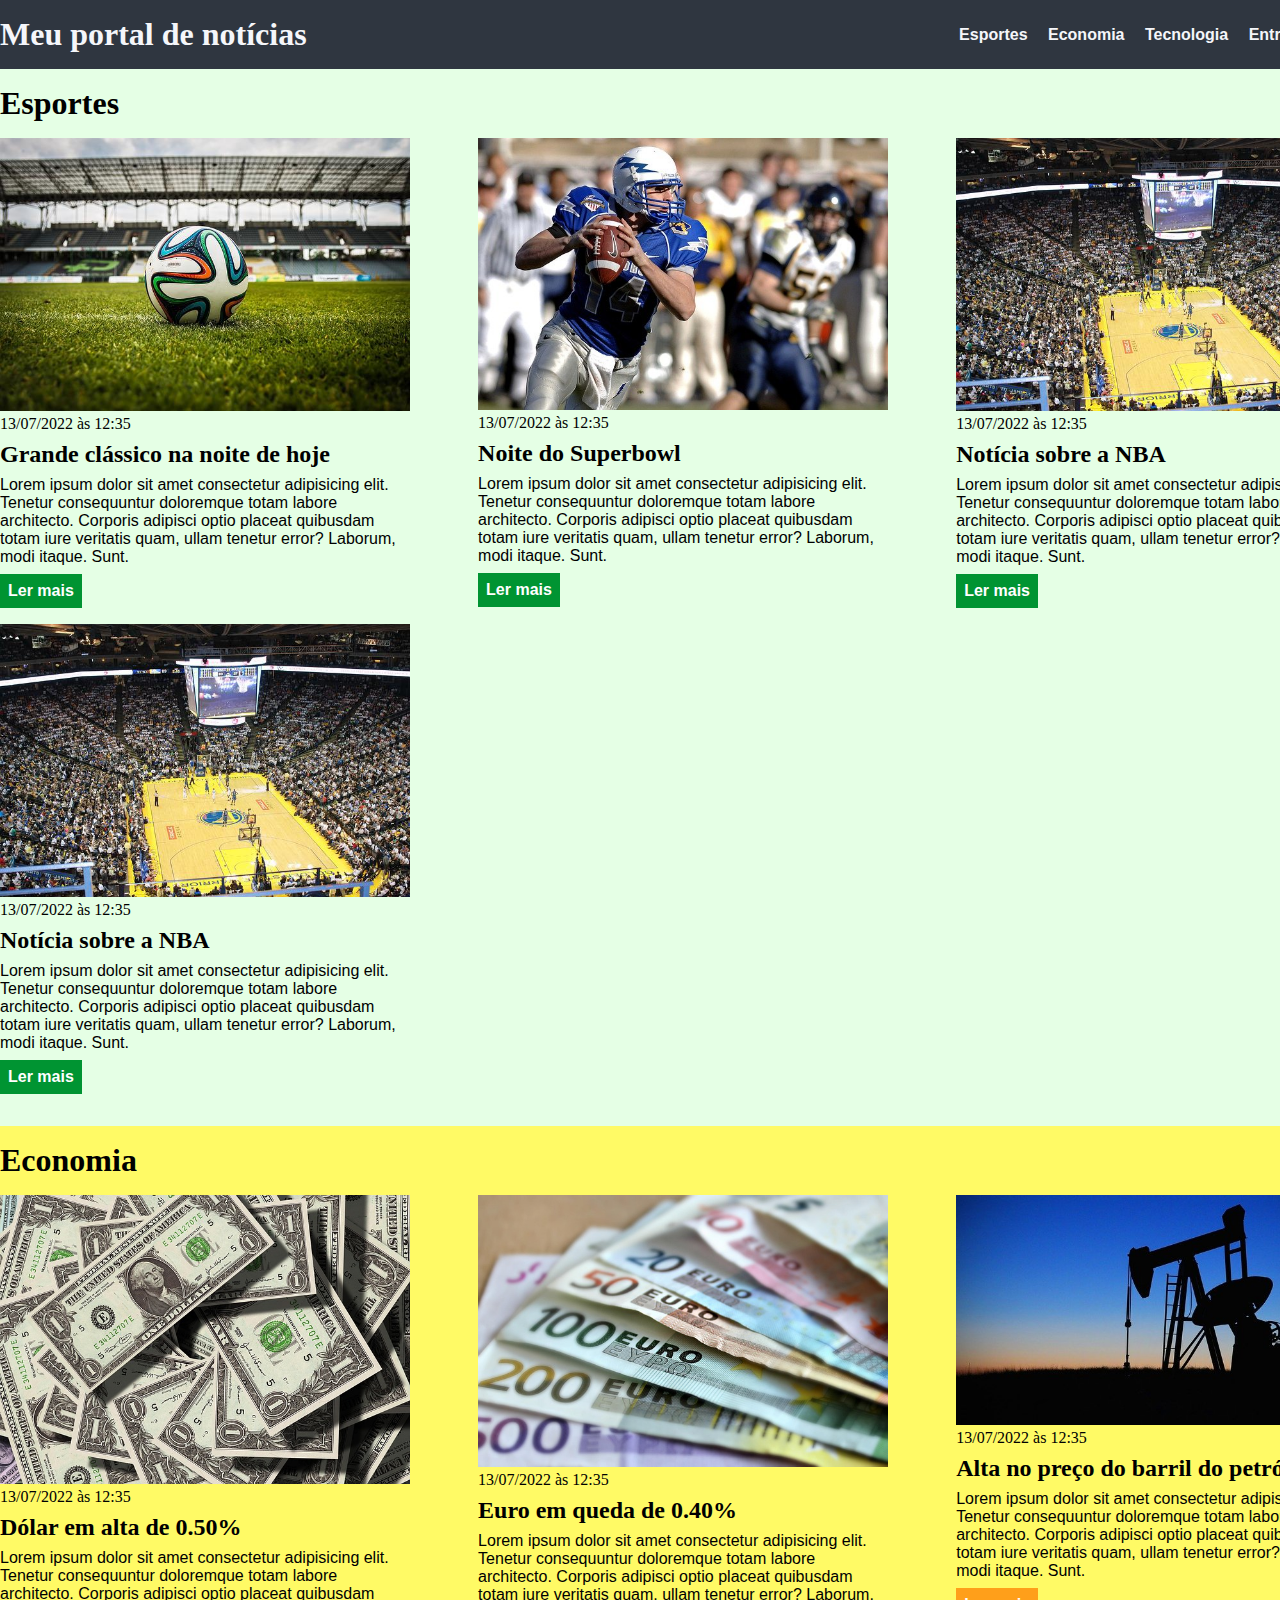
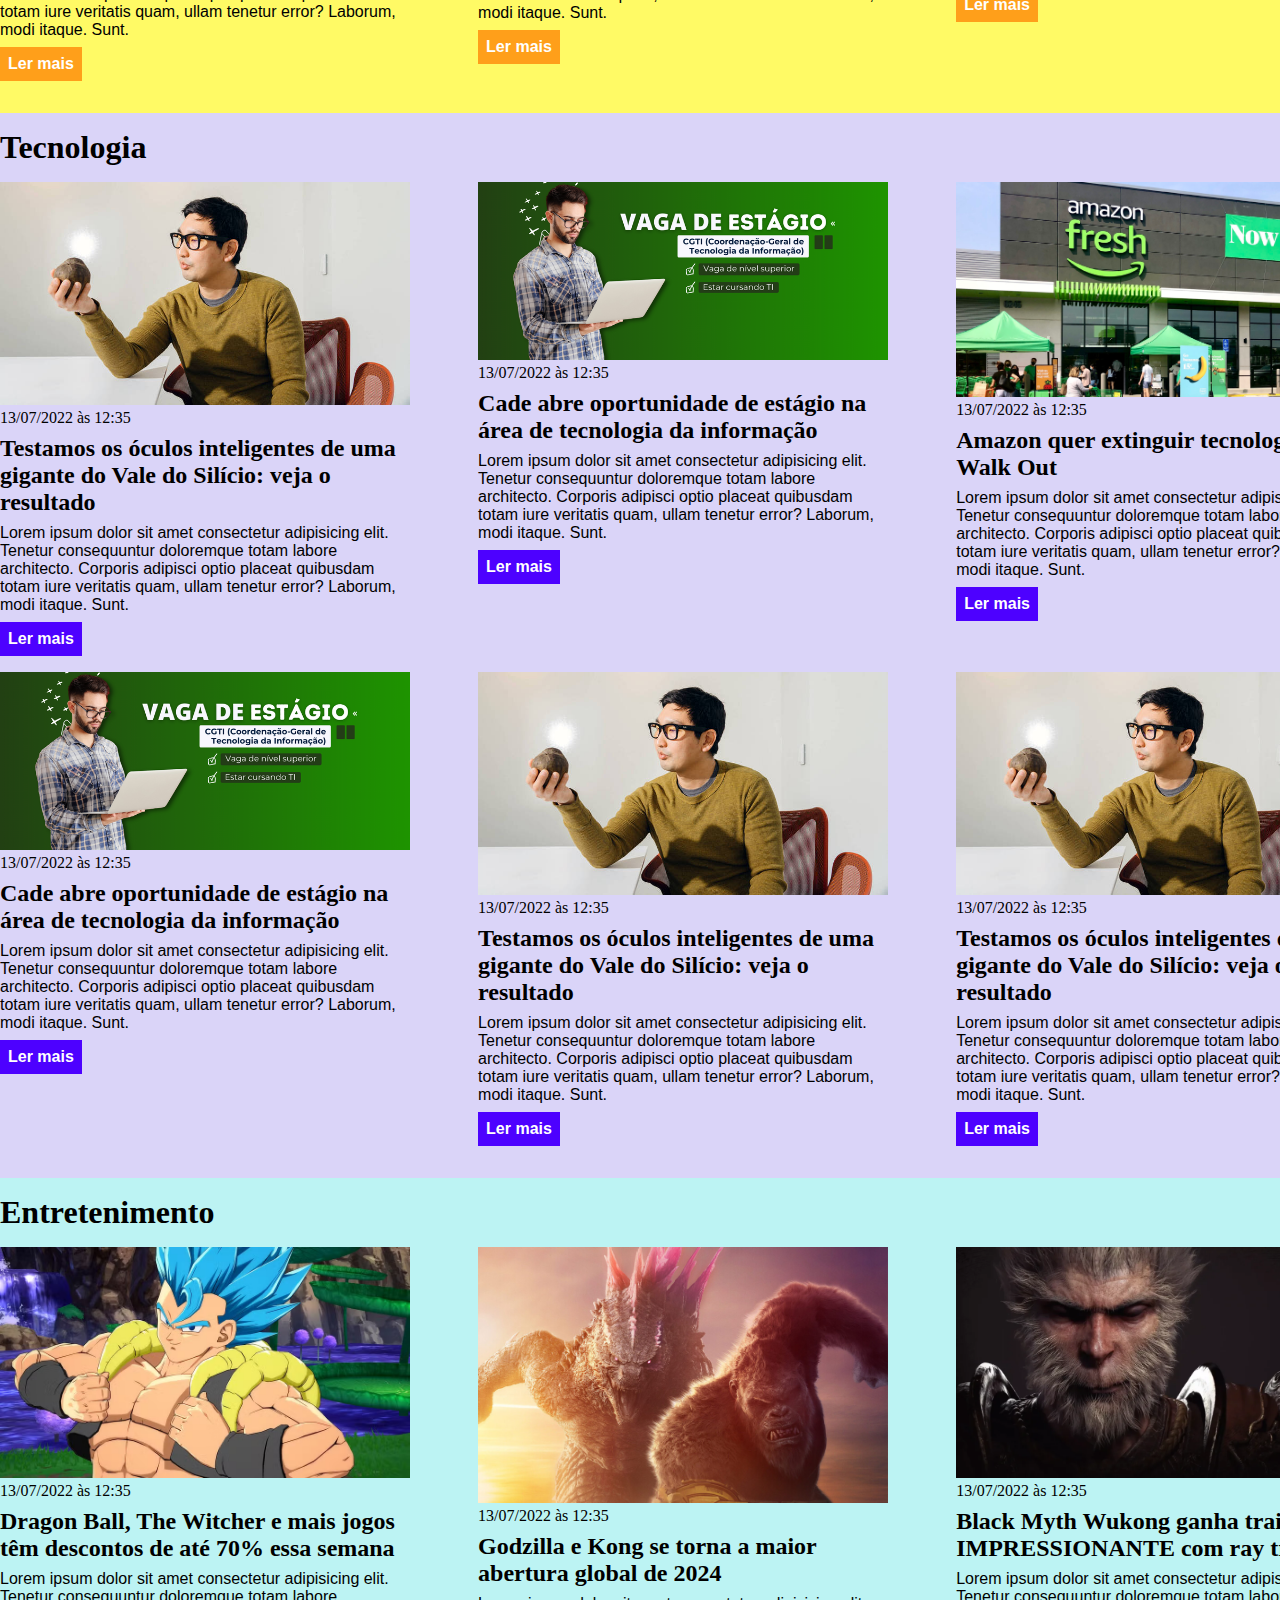
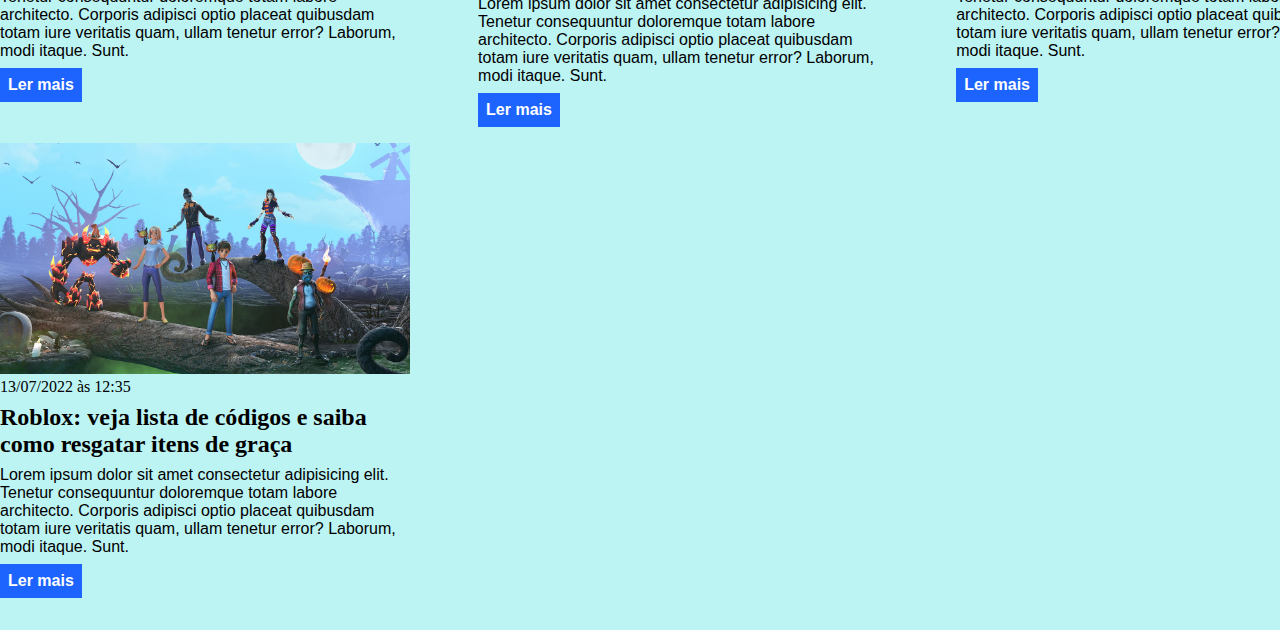
<file: index.html>
<!DOCTYPE html>
<html lang="pt-BR">
<head>
    <meta charset="UTF-8">
    <meta http-equiv="X-UA-Compatible" content="IE=edge">
    <meta name="viewport" content="width=device-width, initial-scale=1.0">
    <title>Meu portal de notícias</title>
    <link rel="stylesheet" href="./main.css" />
</head>
<body>
    <header>
        <div class="container">
        <h1>Meu portal de notícias</h1>
        <nav>
            <ul>
                <li>
                    <a href="#sports" title="Ir para a seção de esportes">Esportes</a>
                </li>
                <li>
                    <a href="#economy" title="Ir para a seção de notícias">Economia</a>
                </li>
                <li>
                    <a href="#tecnology" title="Ir para a seção de notícias">Tecnologia</a>
                </li>
                <li>
                    <a href="#entertainment" title="Ir para a seção de notícias">Entretenimento</a>
                </li>
            </ul>
        </nav>
    </div>
    </header>
    <section id="sports">
        <div class="container">
        <h2>Esportes</h2>
        <div class="articles">
        <article>
            <img src="./imagens/futebol.jpg" alt="Bola de futebol no gramado" />
            <header>
                <time class="creation-date">13/07/2022 às 12:35</time>
            </header>
            <h3>Grande clássico na noite de hoje</h3>
            <p>
                Lorem ipsum dolor sit amet consectetur adipisicing elit. Tenetur consequuntur doloremque totam labore architecto. Corporis adipisci optio placeat quibusdam totam iure veritatis quam, ullam tenetur error? Laborum, modi itaque. Sunt.
            </p>
            <a href="#" title="Leia a notícia completa">Ler mais</a>
        </article>
        <article>
            <div class="image">
                <img src="./imagens/futebol-americano.jpg" alt="Jogador de futebol americano correndo com a bola na mão" />
                <div class="overlay">
            </div>
            <header>
                <time>13/07/2022 às 12:35</time>
            </header>
            <h3>Noite do Superbowl</h3>
            <p>
                Lorem ipsum dolor sit amet consectetur adipisicing elit. Tenetur consequuntur doloremque totam labore architecto. Corporis adipisci optio placeat quibusdam totam iure veritatis quam, ullam tenetur error? Laborum, modi itaque. Sunt.
            </p>
            <a href="#" title="Leia a notícia completa">Ler mais</a>
        </article>
        <article>
            <img src="./imagens/basquete.jpg" title="Vista aérea de uma quadra de basquete" />
            <header>
                <time>13/07/2022 às 12:35</time>
            </header>
            <h3>Notícia sobre a NBA</h3>
            <p>
                Lorem ipsum dolor sit amet consectetur adipisicing elit. Tenetur consequuntur doloremque totam labore architecto. Corporis adipisci optio placeat quibusdam totam iure veritatis quam, ullam tenetur error? Laborum, modi itaque. Sunt.
            </p>
            <a href="#" title="Leia a notícia completa">Ler mais</a>
        </article>
        <article>
            <img src="./imagens/basquete.jpg" title="Vista aérea de uma quadra de basquete" />
            <header>
                <time>13/07/2022 às 12:35</time>
            </header>
            <h3>Notícia sobre a NBA</h3>
            <p>
                Lorem ipsum dolor sit amet consectetur adipisicing elit. Tenetur consequuntur doloremque totam labore architecto. Corporis adipisci optio placeat quibusdam totam iure veritatis quam, ullam tenetur error? Laborum, modi itaque. Sunt.
            </p>
            <a href="#" title="Leia a notícia completa">Ler mais</a>
        </article>
            </div>
        </div>
    </section><section id="economy">
        <div class="container">
        <h2>Economia</h2>
        <div class="articles">
        <article>
            <img src="./imagens/dolares.jpg" alt="Muitos dólares" />
            <header>
                <time class="creation-date">13/07/2022 às 12:35</time>
            </header>
            <h3>Dólar em alta de 0.50%</h3>
            <p>
                Lorem ipsum dolor sit amet consectetur adipisicing elit. Tenetur consequuntur doloremque totam labore architecto. Corporis adipisci optio placeat quibusdam totam iure veritatis quam, ullam tenetur error? Laborum, modi itaque. Sunt.
            </p>
            <a href="#" title="Leia a notícia completa">Ler mais</a>
        </article>
        <article>
            <div class="image">
                <img src="./imagens/euro.jpg" alt="Várias notas de euro" />
                <div class="overlay">
            </div>
            <header>
               <time>13/07/2022 às 12:35</time>
            </header>
            <h3>Euro em queda de 0.40%</h3>
            <p>
                Lorem ipsum dolor sit amet consectetur adipisicing elit. Tenetur consequuntur doloremque totam labore architecto. Corporis adipisci optio placeat quibusdam totam iure veritatis quam, ullam tenetur error? Laborum, modi itaque. Sunt.
            </p>
            <a href="#" title="Leia a notícia completa">Ler mais</a>
        </article>
        <article>
            <img src="./imagens/petroleo.jpg" alt="Extração de petróleo" />
            <header>
                <time>13/07/2022 às 12:35</time>
            </header>
            <h3>Alta no preço do barril do petróleo</h3>
            <p>
                Lorem ipsum dolor sit amet consectetur adipisicing elit. Tenetur consequuntur doloremque totam labore architecto. Corporis adipisci optio placeat quibusdam totam iure veritatis quam, ullam tenetur error? Laborum, modi itaque. Sunt.
            </p>
            <a href="#" title="Leia a notícia completa">Ler mais</a>
        </article>
    </section>
    <section id="tecnology">
        <div class="container">
        <h2>Tecnologia</h2>
        <div class="articles">
        <article>
            <img src="./imagens/oculos-inteligentes.jpeg" alt="Óculos inteligentes" />
            <header>
                <time class="creation-date">13/07/2022 às 12:35</time>
            </header>
            <h3>Testamos os óculos inteligentes de uma gigante do Vale do Silício: veja o resultado            </h3>
            <p>
                Lorem ipsum dolor sit amet consectetur adipisicing elit. Tenetur consequuntur doloremque totam labore architecto. Corporis adipisci optio placeat quibusdam totam iure veritatis quam, ullam tenetur error? Laborum, modi itaque. Sunt.
            </p>
            <a href="#" title="Leia a notícia completa">Ler mais</a>
        </article>
        <article>
            <div class="image">
                <img src="./imagens/vagas-estagio.png" alt="Vagas de estágio" />
                <div class="overlay">
            </div>
            <header>
               <time>13/07/2022 às 12:35</time>
            </header>
            <h3>Cade abre oportunidade de estágio na área de tecnologia da informação            </h3>
            <p>
                Lorem ipsum dolor sit amet consectetur adipisicing elit. Tenetur consequuntur doloremque totam labore architecto. Corporis adipisci optio placeat quibusdam totam iure veritatis quam, ullam tenetur error? Laborum, modi itaque. Sunt.
            </p>
            <a href="#" title="Leia a notícia completa">Ler mais</a>
        </article>
        <article>
            <img src="./imagens/amazon.jpg" alt="Amazon e tecnologia Just Walk Out" />
            <header>
                <time>13/07/2022 às 12:35</time>
            </header>
            <h3>Amazon quer extinguir tecnologia Just Walk Out</h3>
            <p>
                Lorem ipsum dolor sit amet consectetur adipisicing elit. Tenetur consequuntur doloremque totam labore architecto. Corporis adipisci optio placeat quibusdam totam iure veritatis quam, ullam tenetur error? Laborum, modi itaque. Sunt.
            </p>
            <a href="#" title="Leia a notícia completa">Ler mais</a>
        </article>
        <article>
            <div class="image">
                <img src="./imagens/vagas-estagio.png" alt="Vagas de estágio" />
                <div class="overlay">
            </div>
            <header>
               <time>13/07/2022 às 12:35</time>
            </header>
            <h3>Cade abre oportunidade de estágio na área de tecnologia da informação            </h3>
            <p>
                Lorem ipsum dolor sit amet consectetur adipisicing elit. Tenetur consequuntur doloremque totam labore architecto. Corporis adipisci optio placeat quibusdam totam iure veritatis quam, ullam tenetur error? Laborum, modi itaque. Sunt.
            </p>
            <a href="#" title="Leia a notícia completa">Ler mais</a>
        </article>
        <article>
            <img src="./imagens/oculos-inteligentes.jpeg" alt="Óculos inteligentes" />
            <header>
                <time class="creation-date">13/07/2022 às 12:35</time>
            </header>
            <h3>Testamos os óculos inteligentes de uma gigante do Vale do Silício: veja o resultado            </h3>
            <p>
                Lorem ipsum dolor sit amet consectetur adipisicing elit. Tenetur consequuntur doloremque totam labore architecto. Corporis adipisci optio placeat quibusdam totam iure veritatis quam, ullam tenetur error? Laborum, modi itaque. Sunt.
            </p>
            <a href="#" title="Leia a notícia completa">Ler mais</a>
        </article>
        <article>
            <img src="./imagens/oculos-inteligentes.jpeg" alt="Óculos inteligentes" />
            <header>
                <time class="creation-date">13/07/2022 às 12:35</time>
            </header>
            <h3>Testamos os óculos inteligentes de uma gigante do Vale do Silício: veja o resultado            </h3>
            <p>
                Lorem ipsum dolor sit amet consectetur adipisicing elit. Tenetur consequuntur doloremque totam labore architecto. Corporis adipisci optio placeat quibusdam totam iure veritatis quam, ullam tenetur error? Laborum, modi itaque. Sunt.
            </p>
            <a href="#" title="Leia a notícia completa">Ler mais</a>
        </article>
        
    </section>
    <section id="entertainment">
        <div class="container">
        <h2>Entretenimento</h2>
        <div class="articles">
        <article>
            <img src="./imagens/gogetafighterz.avif" alt=" Descontos de games até 70% essa semana            " />
            <header>
                <time class="creation-date">13/07/2022 às 12:35</time>
            </header>
            <h3>Dragon Ball, The Witcher e mais jogos têm descontos de até 70% essa semana            </h3>
            <p>
                Lorem ipsum dolor sit amet consectetur adipisicing elit. Tenetur consequuntur doloremque totam labore architecto. Corporis adipisci optio placeat quibusdam totam iure veritatis quam, ullam tenetur error? Laborum, modi itaque. Sunt.
            </p>
            <a href="#" title="Leia a notícia completa">Ler mais</a>
        </article>
        <article>
            <div class="image">
                <img src="./imagens/godzillaxkong.jpg" alt=" Godzilla e Kong " />
                <div class="overlay">
            </div>
            <header>
               <time>13/07/2022 às 12:35</time>
            </header>
            <h3>Godzilla e Kong se torna a maior abertura global de 2024</h3>
            <p>
                Lorem ipsum dolor sit amet consectetur adipisicing elit. Tenetur consequuntur doloremque totam labore architecto. Corporis adipisci optio placeat quibusdam totam iure veritatis quam, ullam tenetur error? Laborum, modi itaque. Sunt.
            </p>
            <a href="#" title="Leia a notícia completa">Ler mais</a>
        </article>
        <article>
            <img src="./imagens/wukong.webp" alt=" " />
            <header>
                <time>13/07/2022 às 12:35</time>
            </header>
            <h3>Black Myth Wukong ganha trailer IMPRESSIONANTE com ray tracing            </h3>
            <p>
                Lorem ipsum dolor sit amet consectetur adipisicing elit. Tenetur consequuntur doloremque totam labore architecto. Corporis adipisci optio placeat quibusdam totam iure veritatis quam, ullam tenetur error? Laborum, modi itaque. Sunt.
            </p>
            <a href="#" title="Leia a notícia completa">Ler mais</a>
        </article>
        <article>
            <img src="./imagens/roblox.jpg" alt=" " />
            <header>
                <time>13/07/2022 às 12:35</time>
            </header>
            <h3>Roblox: veja lista de códigos e saiba como resgatar itens de graça            </h3>
            <p>
                Lorem ipsum dolor sit amet consectetur adipisicing elit. Tenetur consequuntur doloremque totam labore architecto. Corporis adipisci optio placeat quibusdam totam iure veritatis quam, ullam tenetur error? Laborum, modi itaque. Sunt.
            </p>
            <a href="#" title="Leia a notícia completa">Ler mais</a>
        </article>
    </section>
</body>
</html>
</file>
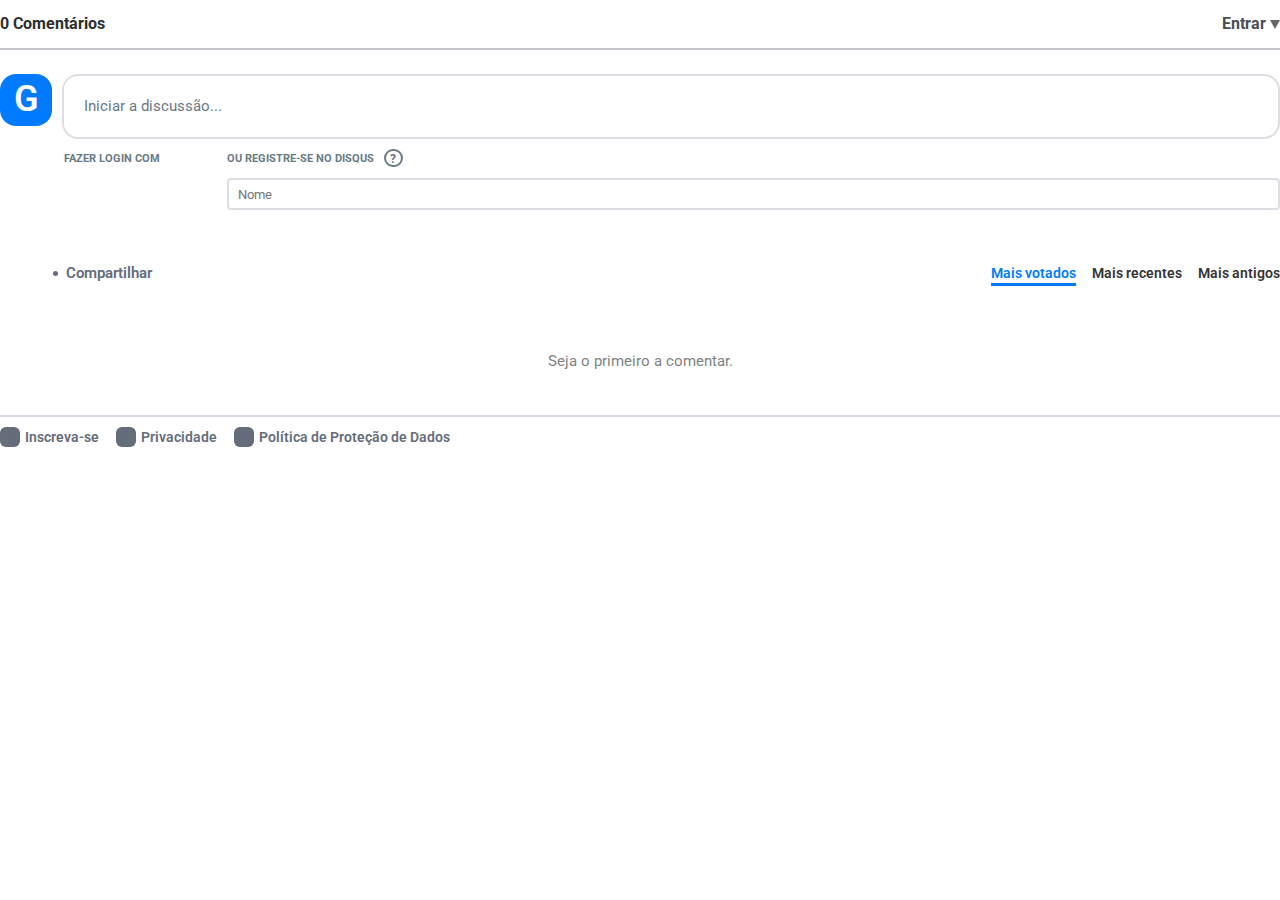
<file: imagens/amazon_files/saved_resource.html>
<!DOCTYPE html>
<!-- saved from url=(0437)https://disqus.com/embed/comments/?base=default&f=baguete&t_i=117548&t_u=https%3A%2F%2Fwww.baguete.com.br%2Fnoticias%2F02%2F04%2F2024%2Famazon-quer-extinguir-tecnologia-just-walk-out&t_d=Amazon%20quer%20extinguir%20tecnologia%20Just%20Walk%20Out%20%7C%20Not%C3%ADcias%20%7C%20Baguete&t_t=Amazon%20quer%20extinguir%20tecnologia%20Just%20Walk%20Out%20%7C%20Not%C3%ADcias%20%7C%20Baguete&s_o=default#version=ba2637fd4af0519dea536ba02afb8ad1 -->
<html lang="pt_BR" dir="ltr" class="js no-touch localstorage sessionstorage contenteditable use-opacity-transitions embed-refresh embed-refresh-v2" style="--publisher-color: rgb(0,123,255); --publisher-color-safe: rgb(0,123,255);"><!--<![endif]--><head><meta http-equiv="Content-Type" content="text/html; charset=UTF-8">
    <title>Comentários Disqus</title>

    
    <meta name="viewport" content="width=device-width, initial-scale=1, maximum-scale=1, user-scalable=no">
    <meta http-equiv="X-UA-Compatible" content="IE=edge">

    <style>
        .alert--warning {
            border-radius: 3px;
            padding: 10px 15px;
            margin-bottom: 10px;
            background-color: #FFE070;
            color: #A47703;
        }

        .alert--warning a,
        .alert--warning a:hover,
        .alert--warning strong {
            color: #A47703;
            font-weight: bold;
        }

        .alert--error p,
        .alert--warning p {
            margin-top: 5px;
            margin-bottom: 5px;
        }
        
        </style>
    
    <style>
        
        html {
            overflow: hidden;
        }
        

        #error {
            display: none;
        }

        .clearfix:after {
            content: "";
            display: block;
            height: 0;
            clear: both;
            visibility: hidden;
        }

        
    </style>

<script crossorigin="anonymous" id="bootstrap-script" data-app="lounge" src="./lounge.load.ba2637fd4af0519dea536ba02afb8ad1.js.baixados"></script><meta http-equiv="Content-Security-Policy" content="script-src https:;"><link rel="stylesheet" href="./lounge.6f4270d496185595177ba1c5f1663b6a.css"><script type="text/javascript" charset="utf-8" async="" data-requirecontext="_" data-requiremodule="lounge/main" src="./lounge.bundle.066f15afb0175127f04c551b24a99310.js.baixados"></script><script type="text/javascript" charset="utf-8" async="" data-requirecontext="_" data-requiremodule="remote/config" src="./config.js.baixados"></script><script type="text/javascript" charset="utf-8" async="" data-requirecontext="_" data-requiremodule="translations" src="./pt_BR.js.baixados"></script><style id="css_1712238243895"></style><!--<base target="_parent">--><base href="." target="_parent"><style type="text/css">@import url("https://fonts.googleapis.com/css2?family=Roboto:ital,wght@0,400;0,500;0,600;0,700;1,400;1,700&display=swap"); body.roboto , body.roboto input, body.roboto select, body.roboto textarea { font-family: Roboto, sans-serif; }</style></head>
<body class="roboto dark-anchor">
    

    
    <div id="error" class="alert--error">
        <p>Não foi possível carregar o Diqus. Se você é o moderador, por favor veja o nosso <a href="https://docs.disqus.com/help/83/">guia de problemas</a>.</p>
    </div>

    
    <script type="text/json" id="disqus-forumData">{"session":{"canModerate":false,"audienceSyncVerified":false,"canReply":true,"mustVerify":false,"recaptchaPublicKey":"6Lfx6u0SAAAAAI1QkeTW397iQv1MsBfbDaYlwxK_","mustVerifyEmail":false},"forum":{"aetBannerConfirmation":null,"founder":"121577412","twitterName":"","commentsLinkOne":"1 Comment","guidelines":null,"favicon":{"permalink":"https://disqus.com/api/forums/favicons/baguete.jpg","cache":"https://c.disquscdn.com/uploads/forums/358/8269/favicon.png"},"commentsLinkZero":"0 Comments","disableDisqusBranding":false,"id":"baguete","createdAt":"2015-05-05T14:36:08.835782","category":"News","aetBannerEnabled":false,"aetBannerTitle":null,"raw_guidelines":null,"initialCommentCount":null,"votingType":null,"daysUnapproveNewUsers":null,"installCompleted":true,"moderatorBadgeText":"","commentPolicyText":null,"aetEnabled":false,"channel":null,"sort":4,"description":null,"newPolicy":true,"raw_description":null,"customFont":null,"language":"pt_BR","adsReviewStatus":1,"commentsPlaceholderTextEmpty":null,"daysAlive":0,"forumCategory":{"date_added":"2016-01-28T01:54:31","id":7,"name":"News"},"linkColor":null,"colorScheme":"auto","pk":"3588269","commentsPlaceholderTextPopulated":null,"permissions":{},"commentPolicyLink":null,"aetBannerDescription":null,"name":"baguete","commentsLinkMultiple":"{num} Comments","settings":{"threadRatingsEnabled":false,"adsDRNativeEnabled":false,"behindClickEnabled":false,"disable3rdPartyTrackers":false,"adsVideoEnabled":false,"adsProductVideoEnabled":false,"adsPositionTopEnabled":false,"ssoRequired":false,"unapproveLinks":false,"adsPositionRecommendationsEnabled":false,"linkAffiliationEnabled":false,"adsProductLinksThumbnailsEnabled":false,"hasCustomAvatar":false,"organicDiscoveryEnabled":false,"adsProductDisplayEnabled":false,"adsProductLinksEnabled":false,"audienceSyncEnabled":false,"threadReactionsEnabled":false,"adsEnabled":false,"disableSocialShare":false,"allowAnonPost":false,"adsProductStoriesEnabled":false,"sidebarEnabled":false,"adultContent":false,"allowAnonVotes":false,"gifPickerEnabled":true,"mustVerify":true,"badgesEnabled":false,"mustVerifyEmail":true,"unapproveNewUsersEnabled":false,"mediaembedEnabled":true,"userIdentityDisabled":false,"adsPositionBottomEnabled":false,"discoveryLocked":false,"validateAllPosts":false,"adsSettingsLocked":false,"isVIP":false,"adsPositionInthreadEnabled":false},"organizationId":2375702,"typeface":"auto","url":"https://www.baguete.com.br","daysThreadAlive":0,"avatar":{"small":{"permalink":"https://disqus.com/api/forums/avatars/baguete.jpg?size=32","cache":"//a.disquscdn.com/1712162125/images/noavatar32.png"},"large":{"permalink":"https://disqus.com/api/forums/avatars/baguete.jpg?size=92","cache":"//a.disquscdn.com/1712162125/images/noavatar92.png"}},"signedUrl":"https://disq.us/?url=https%3A%2F%2Fwww.baguete.com.br&key=LV7hEQ8wG4kE9iPLxgBhRg"}}</script>

    <script type="text/json" id="disqus-threadData">{"cursor":{"hasPrev":false,"prev":null,"total":0,"hasNext":false,"next":"1:0:0"},"code":0,"response":{"lastModified":1712086893,"posts":[],"thread":{"feed":"https://baguete.disqus.com/amazon_quer_extinguir_tecnologia_just_walk_out_noticias_baguete/latest.rss","clean_title":"Amazon quer extinguir tecnologia Just Walk Out | Not\u00edcias","dislikes":0,"likes":0,"message":"","ratingsEnabled":false,"isSpam":false,"isDeleted":false,"category":"3700634","adsDisabled":false,"author":"121577412","id":"10143430178","signedLink":"https://disq.us/?url=https%3A%2F%2Fwww.baguete.com.br%2Fnoticias%2F02%2F04%2F2024%2Famazon-quer-extinguir-tecnologia-just-walk-out&key=c-fNW7lRy1sfFdj0_UP5kA","createdAt":"2024-04-02T19:41:33","hasStreaming":false,"raw_message":"","isClosed":false,"link":"https://www.baguete.com.br/noticias/02/04/2024/amazon-quer-extinguir-tecnologia-just-walk-out","slug":"amazon_quer_extinguir_tecnologia_just_walk_out_noticias_baguete","forum":"baguete","identifiers":["117548"],"posts":0,"moderators":[157216417,354127075,121577412],"validateAllPosts":false,"title":"Amazon quer extinguir tecnologia Just Walk Out | Not\u00edcias | Baguete","highlightedPost":null}},"order":"popular"}</script>


    <div id="fixed-content"></div>

    



    
        
            
<script type="text/json" id="disqus-urls">{
    "root":"//disqus.com",
    "next":"https://c.disquscdn.com/next/current"
}</script>

        
        
        <script>!function () {
            var d = document;
            var toH = d.head.appendChild.bind(d.head);

            var v = window.location.href.match(/[#&?]version=([0-9a-f]{32})/);
            var src = 'https://c.disquscdn.com/next/embed/lounge.load';
            if (v)
                src += '.' + v[1];
            src += '.js';

            var s = d.createElement('script');
            s.crossOrigin = 'anonymous';
            s.id = 'bootstrap-script';
            s.setAttribute('data-app', 'lounge');
            s.src = src;
            toH(s);

            var m = d.createElement('meta');
            m.setAttribute('http-equiv', 'Content-Security-Policy');
            m.setAttribute('content', "script-src https:;");
            toH(m);
        }();</script>
    


<script src="./common.bundle.a59842d31742a609955eb402e17bb0c3.js.baixados"></script><div id="layout" data-tracking-area="layout"><div id="thread__container"><div><div id="thread__wrapper"><div id="placement-top" data-tracking-area="discovery-north"></div><div id="onboard" data-tracking-area="onboard"></div><div id="reactions__container"></div><div id="ratings__container"></div><div id="badges-message__container"></div><div id="global-alert"></div><div id="tos__container"></div><header id="main-nav" data-tracking-area="main-nav"><div><nav class="nav nav-primary nav-primary--refresh"><ul><li class="nav-tab nav-tab--primary tab-conversation tab-conversation--refresh active" data-role="post-count"><a class="publisher-nav-color"><span class="comment-count">0 comentários</span></a></li><li class="nav-tab nav-tab--primary tab-user"><ul><li class="nav-tab nav-tab--primary notification-menu unread" data-role="notification-menu" style="display: list-item;"><a href="https://disqus.com/home/inbox/" class="notification-container" data-action="home" data-home-path="home/notifications/"><span class="notification-icon notification-icon--refresh icon-comment" aria-hidden="true"></span><span class="notification-count notification-count--refresh" data-role="notification-count">1</span></a></li><li class="nav-tab nav-tab--primary dropdown user-menu media-collapsed" data-role="logout"><a href="https://disqus.com/embed/comments/?base=default&amp;f=baguete&amp;t_i=117548&amp;t_u=https%3A%2F%2Fwww.baguete.com.br%2Fnoticias%2F02%2F04%2F2024%2Famazon-quer-extinguir-tecnologia-just-walk-out&amp;t_d=Amazon%20quer%20extinguir%20tecnologia%20Just%20Walk%20Out%20%7C%20Not%C3%ADcias%20%7C%20Baguete&amp;t_t=Amazon%20quer%20extinguir%20tecnologia%20Just%20Walk%20Out%20%7C%20Not%C3%ADcias%20%7C%20Baguete&amp;s_o=default#" class="dropdown-toggle dropdown-toggle--refresh" data-toggle="dropdown" role="menuitem" name="Entrar"><span class="dropdown-toggle-wrapper"><span class="username username--refresh">Entrar</span> </span> <span class="caret caret--refresh"></span></a><ul class="dropdown-menu dropdown-menu--refresh"><li><a href="https://disqus.com/embed/comments/?base=default&amp;f=baguete&amp;t_i=117548&amp;t_u=https%3A%2F%2Fwww.baguete.com.br%2Fnoticias%2F02%2F04%2F2024%2Famazon-quer-extinguir-tecnologia-just-walk-out&amp;t_d=Amazon%20quer%20extinguir%20tecnologia%20Just%20Walk%20Out%20%7C%20Not%C3%ADcias%20%7C%20Baguete&amp;t_t=Amazon%20quer%20extinguir%20tecnologia%20Just%20Walk%20Out%20%7C%20Not%C3%ADcias%20%7C%20Baguete&amp;s_o=default#" data-action="auth:disqus">Disqus</a></li><li><a href="https://disqus.com/embed/comments/?base=default&amp;f=baguete&amp;t_i=117548&amp;t_u=https%3A%2F%2Fwww.baguete.com.br%2Fnoticias%2F02%2F04%2F2024%2Famazon-quer-extinguir-tecnologia-just-walk-out&amp;t_d=Amazon%20quer%20extinguir%20tecnologia%20Just%20Walk%20Out%20%7C%20Not%C3%ADcias%20%7C%20Baguete&amp;t_t=Amazon%20quer%20extinguir%20tecnologia%20Just%20Walk%20Out%20%7C%20Not%C3%ADcias%20%7C%20Baguete&amp;s_o=default#" data-action="auth:facebook">Facebook</a></li><li><a href="https://disqus.com/embed/comments/?base=default&amp;f=baguete&amp;t_i=117548&amp;t_u=https%3A%2F%2Fwww.baguete.com.br%2Fnoticias%2F02%2F04%2F2024%2Famazon-quer-extinguir-tecnologia-just-walk-out&amp;t_d=Amazon%20quer%20extinguir%20tecnologia%20Just%20Walk%20Out%20%7C%20Not%C3%ADcias%20%7C%20Baguete&amp;t_t=Amazon%20quer%20extinguir%20tecnologia%20Just%20Walk%20Out%20%7C%20Not%C3%ADcias%20%7C%20Baguete&amp;s_o=default#" data-action="auth:twitter">X (Twitter)</a></li><li><a href="https://disqus.com/embed/comments/?base=default&amp;f=baguete&amp;t_i=117548&amp;t_u=https%3A%2F%2Fwww.baguete.com.br%2Fnoticias%2F02%2F04%2F2024%2Famazon-quer-extinguir-tecnologia-just-walk-out&amp;t_d=Amazon%20quer%20extinguir%20tecnologia%20Just%20Walk%20Out%20%7C%20Not%C3%ADcias%20%7C%20Baguete&amp;t_t=Amazon%20quer%20extinguir%20tecnologia%20Just%20Walk%20Out%20%7C%20Not%C3%ADcias%20%7C%20Baguete&amp;s_o=default#" data-action="auth:google">Google</a></li></ul></li></ul></li></ul></nav></div></header><section id="conversation" data-role="main" data-tracking-area="main"><div id="posts"><div id="form" class="textarea-outer-wrapper--top-level"><form class="reply form-refresh form-refresh-v2"><div class="postbox"><div role="alert"></div><div class="ratings-wrapper" data-role="ratings-container"></div><div class="compose-wrapper"><div class="avatar"><span class="user user--refresh"><div>G</div></span></div><div class="textarea-outer-wrapper textarea-outer-wrapper--refresh"><div class="textarea-wrapper" data-role="textarea" dir="auto"><div><span class="placeholder">Iniciar a discussão...</span><div class="textarea" tabindex="0" role="textbox" aria-multiline="true" contenteditable="PLAINTEXT-ONLY" data-role="editable" aria-label="Iniciar a discussão..." style="overflow: auto; overflow-wrap: break-word; max-height: 350px;"><p><br></p></div><div style="display: none;"><ul class="user-mention__list" id="user-mention-list"><li class="header user-mention__header"><h5>nessa conversa</h5></li></ul></div></div><div data-role="drag-drop-placeholder" class="media-drag-hover" style="display: none;"><div class="drag-text">⬇ Arraste e solte suas imagens aqui para enviá-las.</div></div><div class="media-preview empty" data-role="media-preview"><ul data-role="media-progress-list"></ul>
<ul data-role="media-rich-list"></ul>
<div class="media-expanded empty" data-role="media-preview-expanded">
<img src="[data-uri]" data-role="media-preview-expanded-image" alt="Espaço reservado para visualizar mídia">
</div>
</div><div class="edit-alert" role="postbox-alert"></div><div class="text-editor-container"><div class="post-actions"><div class="wysiwyg"><div class="gif-picker"><div class="wysiwyg__item" data-role="gif-picker-toggle" title="GIF" aria-label="Open GIF menu" tabindex="0"><div class="wysiwyg__gif" title="GIF" role="img"></div></div><div class="hidden gif-picker__popout-container" data-role="gif-picker-popout-container"></div><div class="new-feature-badge-star" title="Novo"><div class="wysiwyg__star-badge wysiwyg__star-badge-dims"></div></div></div><div class="media-uploader"><li class="wysiwyg__item" data-role="media-uploader" tabindex="-1"><a href="https://disqus.com/embed/comments/?base=default&amp;f=baguete&amp;t_i=117548&amp;t_u=https%3A%2F%2Fwww.baguete.com.br%2Fnoticias%2F02%2F04%2F2024%2Famazon-quer-extinguir-tecnologia-just-walk-out&amp;t_d=Amazon%20quer%20extinguir%20tecnologia%20Just%20Walk%20Out%20%7C%20Not%C3%ADcias%20%7C%20Baguete&amp;t_t=Amazon%20quer%20extinguir%20tecnologia%20Just%20Walk%20Out%20%7C%20Not%C3%ADcias%20%7C%20Baguete&amp;s_o=default#" data-action="attach" class="attach" title="Enviar Imagens" tabindex="0" aria-label="Open file attachment menu">
<div class="wysiwyg__attach wysiwyg__attach-dims" role="img"></div>
</a>
<input type="file" data-role="media-upload" tabindex="-1" accept="image/*">
</li></div><div class="vertical-separator"></div><div data-action="text-editor-buttons"><div class="wysiwyg__item" data-action="text-editor-tag" data-tag="b" tabindex="0" aria-label="Add bold tags to text editor"><div class="wysiwyg__bold" title="Negrito" role="img"></div></div><div class="wysiwyg__item" data-action="text-editor-tag" data-tag="i" tabindex="0" aria-label="Add italics tags to text editor"><div class="wysiwyg__italic" title="Itálico" role="img"></div></div><div class="wysiwyg__item" data-action="text-editor-tag" data-tag="u" tabindex="0" aria-label="Add underline tags to text editor"><div class="wysiwyg__underline" title="Sublinhado" role="img"></div></div><div class="wysiwyg__item" data-action="text-editor-tag" data-tag="s" tabindex="0" aria-label="Add strikethrough tags to text editor"><div class="wysiwyg__strikethrough" title="Riscado" role="img"></div></div><div class="wysiwyg__item" data-action="text-editor-tag" data-tag="a" tabindex="0" aria-label="Add link tags to text editor"><div class="wysiwyg__link" title="Link" role="img"></div></div><div class="wysiwyg__item" data-action="text-editor-tag" data-tag="spoiler" tabindex="0" aria-label="Add spoiler tags to text editor"><div class="wysiwyg__spoiler" title="Spoiler" role="img"></div></div><div class="wysiwyg__item" data-action="text-editor-tag" data-tag="code" tabindex="0" aria-label="Add code tags to text editor"><div class="wysiwyg__code" title="Código" role="img"></div></div><div class="wysiwyg__item" data-action="text-editor-tag" data-tag="blockquote" tabindex="0" aria-label="Add block quote tags to text editor"><div class="wysiwyg__blockquote" title="Citação" role="img"></div></div></div></div><div class="logged-in"><section><div class="temp-post"><button type="submit" class="btn post-action__button full-size-button ">Comentar!</button><button type="submit" class="btn post-action__button small-size-button hidden">Comentar!</button></div></section></div></div></div></div></div></div><div data-role="login-form"><div><div><section class="auth-section logged-out__display"><div class="connect"><h6 class="connect__heading">Fazer login com</h6><ul data-role="login-menu" class="services login-buttons"><li class="auth-disqus"><button type="button" data-action="auth:disqus" title="Disqus" class="connect__button" aria-label="Login with Disqus"><i class="icon-disqus"></i></button></li><li class="auth-facebook"><button type="button" data-action="auth:facebook" title="Facebook" class="connect__button" aria-label="Login with Facebook"><i class="icon-facebook-circle"></i></button></li><li class="auth-twitter"><button type="button" data-action="auth:twitter" title="X (Twitter)" class="connect__button" aria-label="Login with X (Twitter)"><i class="icon-twitter-x"></i></button></li><li class="auth-google"><button type="button" data-action="auth:google" title="Google" class="connect__button" aria-label="Login with Google"><i class="icon-google-plus-circle"></i></button></li></ul></div><div class="guest guest--refresh"><div class="sign-up-wrapper-refresh"><h6 class="guest-form-title guest-form-title--refresh"><span class="register-text"> ou registre-se no Disqus </span><span class="guest-text"> ou escolha um nome </span></h6> <button type="button" class="help-tooltip__wrapper help-icon" name="guest_tooltip" tabindex="0"><div id="rules" class="help-tooltip__container" data-role="guest-form-tooltip"><div class="tooltip show help-tooltip"><h3 class="help-tooltip__heading">O Disqus é uma rede de conversação</h3><ul class="help-tooltip__list"><li><span>Não seja um babaca ou faça qualquer coisa ilegal. Tudo é mais fácil dessa maneira.</span></li></ul><p class="clearfix"><a href="https://docs.disqus.com/kb/terms-and-policies/" class="btn btn-small help-tooltip__button" rel="noopener noreferrer" target="_blank">Leia todos os termos e condições</a></p></div></div></button></div><p class="input-wrapper"><input dir="auto" type="text" placeholder="Nome" name="display_name" id="view31_display_name" maxlength="30" class="input--text" aria-label="name"></p><div class="guest-details " data-role="guest-details"><p class="input-wrapper"><input dir="auto" type="email" placeholder="E-mail" name="email" id="view31_email" class="input--text" aria-label="email"></p><p class="input-wrapper"><input dir="auto" disabled="" type="text" class="register-text input--text" placeholder="Senha" name="password" aria-label="password" id="view31_password"></p><div class="acceptance-wrapper"><p><label><input type="checkbox" name="tos"><span class="spacing-left-small">Eu concordo com <a href="https://help.disqus.com/customer/portal/articles/466260-terms-of-service" target="_blank" rel="noopener noreferrer">Termos de Serviço</a> do Disqus</span></label></p><p><label><input type="checkbox" name="privacy-policy"><span class="spacing-left-small">Eu concordo em fornecer ao Disqus meu e-mail e endereço IP, além do uso de cookies, para facilitar minha autenticação e postagem de comentários, anteriormente explicado em <a href="https://disqus.com/privacy-policy" target="_blank" rel="noopener noreferrer">Política de Privacidade</a></span></label></p><p><label><input type="checkbox" name="data-sharing"><span class="spacing-left-small">Eu concordo com o processamento adicional da minha informação, incluindo cookies próprios e de terceiros, para conteúdo personalizado e propaganda, como informado em <a href="https://disqus.com/data-sharing-settings/">Política de compartilhamento de dados</a></span></label></p></div><input type="checkbox" name="author-guest" style="display: none;"><div class="g-recaptcha" data-role="grecaptcha-container"></div><div class="proceed" data-role="submit-btn-container"><button type="submit" class="proceed__button btn submit" aria-label="Próximo"><span class="icon-proceed"></span><div class="spinner"></div></button></div></div></div></section></div></div></div></div></form></div><div id="email-signup"></div><div id="secondary-navigation"><div data-tracking-area="secondary-nav" class="nav-secondary-refresh"><ul class="nav-secondary-refresh__list"><li class="nav-secondary-refresh__list-item"><div id="favorite-button"><div class="thread-likes"><div><a href="https://disqus.com/embed/comments/?base=default&amp;f=baguete&amp;t_i=117548&amp;t_u=https%3A%2F%2Fwww.baguete.com.br%2Fnoticias%2F02%2F04%2F2024%2Famazon-quer-extinguir-tecnologia-just-walk-out&amp;t_d=Amazon%20quer%20extinguir%20tecnologia%20Just%20Walk%20Out%20%7C%20Not%C3%ADcias%20%7C%20Baguete&amp;t_t=Amazon%20quer%20extinguir%20tecnologia%20Just%20Walk%20Out%20%7C%20Not%C3%ADcias%20%7C%20Baguete&amp;s_o=default#" data-action="favorite" title="Favoritar esta discussão" class="favorite-button-toggle favorite-button-toggle--v2 " aria-label="Favoritar esta discussão"><span class="label label-default"><span class="favorite-icon favorite-icon--refresh-v2 icon-heart-empty"></span></span><span class="label label-favorited"><span class="favorite-icon favorite-icon--refresh-v2 icon-heart"></span></span> </a><ul class="dropdown-menu dropdown-menu--coachmark pull-right"><li><div><h2 class="coachmark__heading">Discussão favoritada!</h2><p class="coachmark__description">Favoritar significa que esta é uma discussão que vale a pena compartilhar. Ela é compartilhada nos feeds Disqus de seus seguidores e dá elogios ao criador!</p></div> <a href="https://disqus.com/home/?utm_source=disqus_embed&amp;utm_content=recommend_btn" class="btn btn-primary coachmark__button" target="_blank" rel="noopener noreferrer">Encontre Outras Discussões</a></li></ul></div></div></div><div id="thread-share-bar" class="share-bar-refresh"><div class="thread-share-wrapper"><div class="round-delimiter"></div><span data-role="thread-share" class="thread-share-bar-buttons-refresh"><a href="https://disqus.com/embed/comments/?base=default&amp;f=baguete&amp;t_i=117548&amp;t_u=https%3A%2F%2Fwww.baguete.com.br%2Fnoticias%2F02%2F04%2F2024%2Famazon-quer-extinguir-tecnologia-just-walk-out&amp;t_d=Amazon%20quer%20extinguir%20tecnologia%20Just%20Walk%20Out%20%7C%20Not%C3%ADcias%20%7C%20Baguete&amp;t_t=Amazon%20quer%20extinguir%20tecnologia%20Just%20Walk%20Out%20%7C%20Not%C3%ADcias%20%7C%20Baguete&amp;s_o=default#" class="share-button-toggle share-button-toggle--v2" data-toggle="dropdown" aria-label="Compartilhar">Compartilhar</a><ul class="share-dropdown-refresh"><li class="share-dropdown-refresh__item"><div class="share-icons-wrapper share-icons-wrapper--twitter" data-action="share:twitter"><span class="icon-twitter-x" aria-hidden="true"></span><span class="visually-hidden">Tweetar esta discussão</span></div></li><li class="share-dropdown-refresh__item"><div class="share-icons-wrapper share-icons-wrapper--facebook" data-action="share:facebook"><span class="icon-facebook" aria-hidden="true"></span><span class="visually-hidden">Compartilhar esta discussão no Facebook</span></div></li><li class="share-dropdown-refresh__item"><div class="share-icons-wrapper share-icons-wrapper--email" data-action="share:email"><span class="icon-mail" aria-hidden="true"></span><span class="visually-hidden">Compartilhe esta discussão por e-mail</span></div></li><li class="share-dropdown-refresh__item"><div class="share-icons-wrapper share-icons-wrapper--link" data-action="copy-link" title="Click to copy discussion link"><span class="icon-link" aria-hidden="true"></span><span class="visually-hidden">Copie o link da discussão</span></div></li></ul></span></div></div></li><li data-role="post-sort" class=""><ul class="sort-menu-refresh"><li class="sort-menu-refresh__item selected"><a href="https://disqus.com/embed/comments/?base=default&amp;f=baguete&amp;t_i=117548&amp;t_u=https%3A%2F%2Fwww.baguete.com.br%2Fnoticias%2F02%2F04%2F2024%2Famazon-quer-extinguir-tecnologia-just-walk-out&amp;t_d=Amazon%20quer%20extinguir%20tecnologia%20Just%20Walk%20Out%20%7C%20Not%C3%ADcias%20%7C%20Baguete&amp;t_t=Amazon%20quer%20extinguir%20tecnologia%20Just%20Walk%20Out%20%7C%20Not%C3%ADcias%20%7C%20Baguete&amp;s_o=default#" data-action="sort" data-sort="popular">Mais votados</a></li><li class="sort-menu-refresh__item "><a href="https://disqus.com/embed/comments/?base=default&amp;f=baguete&amp;t_i=117548&amp;t_u=https%3A%2F%2Fwww.baguete.com.br%2Fnoticias%2F02%2F04%2F2024%2Famazon-quer-extinguir-tecnologia-just-walk-out&amp;t_d=Amazon%20quer%20extinguir%20tecnologia%20Just%20Walk%20Out%20%7C%20Not%C3%ADcias%20%7C%20Baguete&amp;t_t=Amazon%20quer%20extinguir%20tecnologia%20Just%20Walk%20Out%20%7C%20Not%C3%ADcias%20%7C%20Baguete&amp;s_o=default#" data-action="sort" data-sort="desc">Mais recentes</a></li><li class="sort-menu-refresh__item "><a href="https://disqus.com/embed/comments/?base=default&amp;f=baguete&amp;t_i=117548&amp;t_u=https%3A%2F%2Fwww.baguete.com.br%2Fnoticias%2F02%2F04%2F2024%2Famazon-quer-extinguir-tecnologia-just-walk-out&amp;t_d=Amazon%20quer%20extinguir%20tecnologia%20Just%20Walk%20Out%20%7C%20Not%C3%ADcias%20%7C%20Baguete&amp;t_t=Amazon%20quer%20extinguir%20tecnologia%20Just%20Walk%20Out%20%7C%20Not%C3%ADcias%20%7C%20Baguete&amp;s_o=default#" data-action="sort" data-sort="asc">Mais antigos</a></li></ul></li></ul></div></div><div id="no-posts" style="display: block;">Seja o primeiro a comentar.</div><div id="highlighted-post" data-tracking-area="highlighted" class="highlighted-post" style="display: none;"></div><button class="alert alert--realtime alert--realtime--refresh alert--realtime--refresh-v2" data-role="realtime-notification" style="display: none;"></button><ul id="post-list" class="post-list"></ul><div class="load-more-refresh load-more-refresh--v2" data-role="more" style="display: none;"><a href="https://disqus.com/embed/comments/?base=default&amp;f=baguete&amp;t_i=117548&amp;t_u=https%3A%2F%2Fwww.baguete.com.br%2Fnoticias%2F02%2F04%2F2024%2Famazon-quer-extinguir-tecnologia-just-walk-out&amp;t_d=Amazon%20quer%20extinguir%20tecnologia%20Just%20Walk%20Out%20%7C%20Not%C3%ADcias%20%7C%20Baguete&amp;t_t=Amazon%20quer%20extinguir%20tecnologia%20Just%20Walk%20Out%20%7C%20Not%C3%ADcias%20%7C%20Baguete&amp;s_o=default#" data-action="more-posts" class="btn load-more-refresh__button ">Carregar mais comentários</a></div></div></section><div id="placement-bottom" data-tracking-area="discovery-south"></div><footer id="footer" data-tracking-area="footer" class="disqus-footer__wrapper disqus-footer__wrapper--refresh"><div><div class="disqus-footer disqus-footer--refresh"><ul class="disqus-footer__list"><li id="thread-subscribe-button" class="email disqus-footer__item disqus-footer__item--refresh"><div class="default"><a href="https://disqus.com/embed/comments/?base=default&amp;f=baguete&amp;t_i=117548&amp;t_u=https%3A%2F%2Fwww.baguete.com.br%2Fnoticias%2F02%2F04%2F2024%2Famazon-quer-extinguir-tecnologia-just-walk-out&amp;t_d=Amazon%20quer%20extinguir%20tecnologia%20Just%20Walk%20Out%20%7C%20Not%C3%ADcias%20%7C%20Baguete&amp;t_t=Amazon%20quer%20extinguir%20tecnologia%20Just%20Walk%20Out%20%7C%20Not%C3%ADcias%20%7C%20Baguete&amp;s_o=default#" rel="nofollow" data-action="subscribe" title="Inscreva-se e receba atualizações por e-mail dessa discussão" class="disqus-footer__link disqus-footer__link--refresh"><div class="icon-wrapper"><i aria-hidden="true" class="icon-subscribe-refresh"></i></div><i aria-hidden="true" class="icon icon-checkmark"></i><span id="thread-subscribe-text-default" class="text-item">Inscreva-se</span><span id="thread-subscribe-text-subscribed" class="text-item hidden">Inscrito</span></a></div></li><li class="privacy disqus-footer__item disqus-footer__item--refresh"><a href="https://disqus.com/privacy-policy" rel="nofollow noopener noreferrer" target="_blank" class="disqus-footer__link disqus-footer__link--refresh" title="Privacy"><div class="icon-wrapper"><i aria-hidden="true" class="icon-privacy-refresh"></i></div><span class="text-item">Privacidade</span></a></li><li class="do-not-sell disqus-footer__item disqus-footer__item--refresh"><a href="https://disqus.com/data-sharing-settings/" rel="nofollow noopener noreferrer" target="_blank" class="disqus-footer__link disqus-footer__link--refresh"><div class="icon-wrapper"><i aria-hidden="true" class="icon-warning-refresh"></i></div><span class="text-item">Política de Proteção de Dados</span></a></li></ul><span class="disqus-footer__logo"><a href="https://disqus.com/" rel="nofollow" title="Desenvolvido por Disqus" class="disqus-footer__link disqus-footer__link--refresh">Desenvolvido por Disqus</a></span></div></div></footer></div></div></div><div id="embed_v2-root"></div></div></body></html>
</file>
<file: main.css>
* {
    box-sizing: border-box;
    margin: 0;
    padding: 0;
}

body > header {
    background-color: #2f3640;
    padding: 16px 0;
    color: #f5f6fa;
}

header .container {
    display: flex;
    align-items: center;
    justify-content: space-between;
}

header li {
    display: inline;
    font-family: Arial, Arial, Helvetica, sans-serif;
    font-weight: bold;
    margin-left: 16px;
}

header li a {
    color: #f5f6fa;
    text-decoration: none;
}

.container {
    width: 1366px;
    margin: 0 auto;
}

.articles {
    display: flex;
    flex-wrap: wrap;
    justify-content: space-between;
}

.articles article img {
    /* height: 100px; */
    width: 100%;
}

.articles article {
    width: 30%;
}

section {
    padding: 16px 0;
}

section h2, .articles article {
    margin-bottom: 16px;
}

.articles article h3{
    margin-top: 8px;
    margin-bottom: 8px;
}

.articles article a{
    background-color: blue;
    color: #fff;
    padding: 8px;
    display: inline-block;
    text-decoration: none;
    font-weight: bold;
    margin-top: 8px;
}

.articles article a:hover{
    text-decoration: underline;
}

.articles article p, 
.articles article a {
    font-family: Arial, Helvetica, sans-serif;
}

.articles article h3 {
    font-size: 24px;
}

section h2 {
    font-size: 32px;
}

#sports {
    background-color: rgba(0, 255, 0, 0.1);
}

#sports .articles article a{
    background-color: #009432; 
}

#economy {
    background-color: #fffa65;
}

#economy .articles article a{
    background-color: #ff9f1a;
}

#tecnology {
    background-color: #dad4f8;
}

#tecnology .articles article a{
    background-color: #4d01ff;
}

#entertainment {
    background-color: rgb(188, 243, 243);
}

#entertainment .articles article a {
    background-color: rgb(29, 100, 255);
}
</file>
